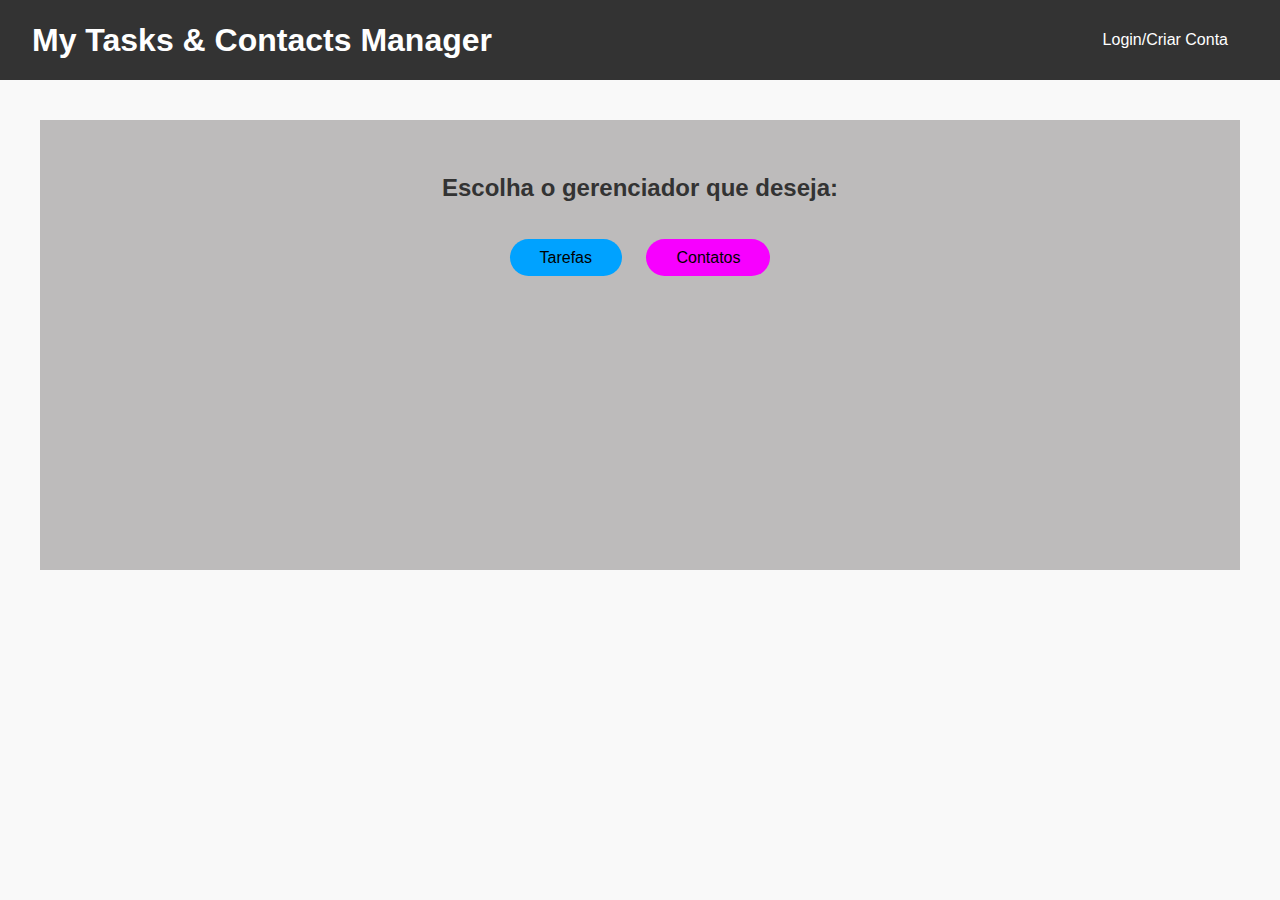
<file: src/pages/index.html>
<!DOCTYPE html>
<html lang="pt-BR">
<head>
    <meta charset="UTF-8">
    <meta name="viewport" content="width=device-width, initial-scale=1.0">
    <title>My Tasks & Contacts Manager</title>
    <link rel="stylesheet" href="../styles/default.css">
    <link rel="stylesheet" href="../styles/index.css">
</head>
<body>
    
    <header>

        <a href="./index.html"><h1>My Tasks & Contacts Manager</h1></a>

        <button id="login" onclick="">Login/Criar Conta</button>

    </header>

    <div id="opt">

        <h2>Escolha o gerenciador que deseja:</h2>

        <div>
            <a class="links" href="./tasksMngr/home.html" style="background-color: rgb(0, 162, 255);">Tarefas</a>
            <a class="links" href="./contactsMngr/home.html" style="background-color: rgb(247, 0, 255)">Contatos</a>

        </div>

    </div>

</body>
</html>
</file>
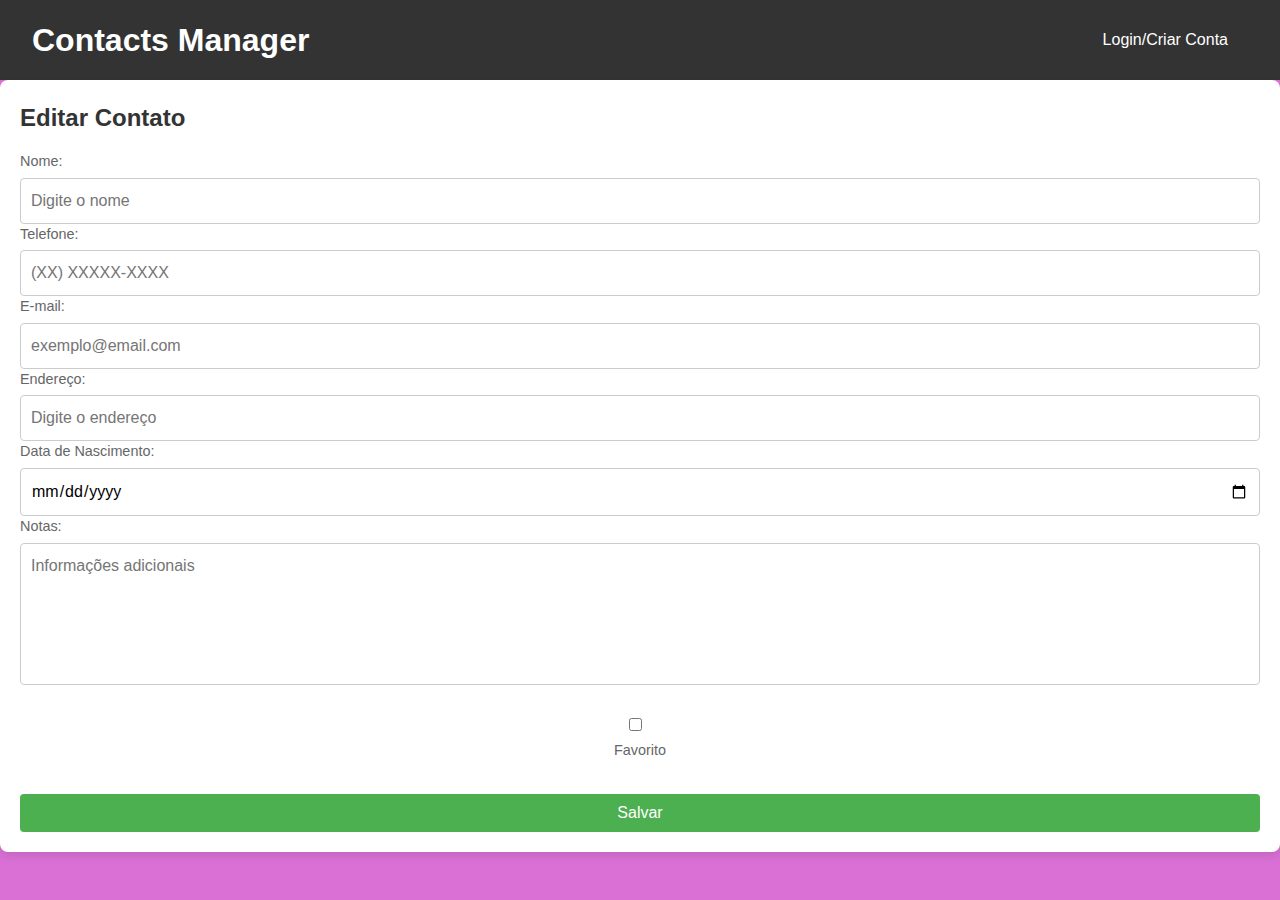
<file: src/pages/contactsMngr/editar.html>
<!DOCTYPE html>
<html lang="pt-BR">
<head>
    <meta charset="UTF-8">
    <meta name="viewport" content="width=device-width, initial-scale=1.0">
    <link rel="stylesheet" href="../../styles/default.css">
    <link rel="stylesheet" href="../../styles/contactsMngr/home.css">
    <script src="../../js/contacts_scripts/editar/editar.js" type="module"></script>    
    <title>Contacts Manager</title>
</head>

<body>

    <header>

        <a href="../index.html"><h1>Contacts Manager</h1></a>

        <button id="login" onclick="">Login/Criar Conta</button>

    </header>
        
    <div class="form-container">
        <form id="editForm" method="post" onsubmit="salvarEdicao(event);">
            <fieldset>
                <legend>Editar Contato</legend>                    
                
                <!-- Informações Básicas -->
                <div class="form-group">
                    <label for="name">Nome:</label>
                    <input type="text" name="name" id="editName" placeholder="Digite o nome" required>
                </div>
                
                <!--Telefone-->
                <div class="form-group">
                    <label for="phone">Telefone:</label>
                    <input type="text" name="phone" id="editPhone" placeholder="(XX) XXXXX-XXXX" required>
                </div>
                
                <!-- E-mail -->
                <div class="form-group">
                    <label for="email">E-mail:</label>
                    <input type="email" name="email" id="editEmail" placeholder="exemplo@email.com">
                </div>
                
                <!-- Endereço -->
                <div class="form-group">
                    <label for="address">Endereço:</label>
                    <input type="text" name="address" id="editAddress" placeholder="Digite o endereço">
                </div>
                
                <!-- Informações Adicionais -->
                <div class="form-group">
                    <label for="birthday">Data de Nascimento:</label>
                    <input type="date" name="birthday" id="editBirthday">
                </div>
    
                <div class="form-group">
                    <label for="notes">Notas:</label>
                    <textarea name="notes" id="editNotes" cols="30" rows="5" placeholder="Informações adicionais"></textarea>
                </div>
    
                <!-- Favorito -->
                <div class="form-group form-check">
                    <br>
                    <input type="checkbox" name="favorite" id="editFavorite">
                    <label for="favorite">Favorito</label>
                    <br>
                </div>                    
    
                <!-- Botão de envio -->
                <div class="form-group">
                    <button type="submit" name="add-btn">Salvar</button>
                </div>
            </fieldset>
        </form>
    </div>

    
</body>

</html>
</file>
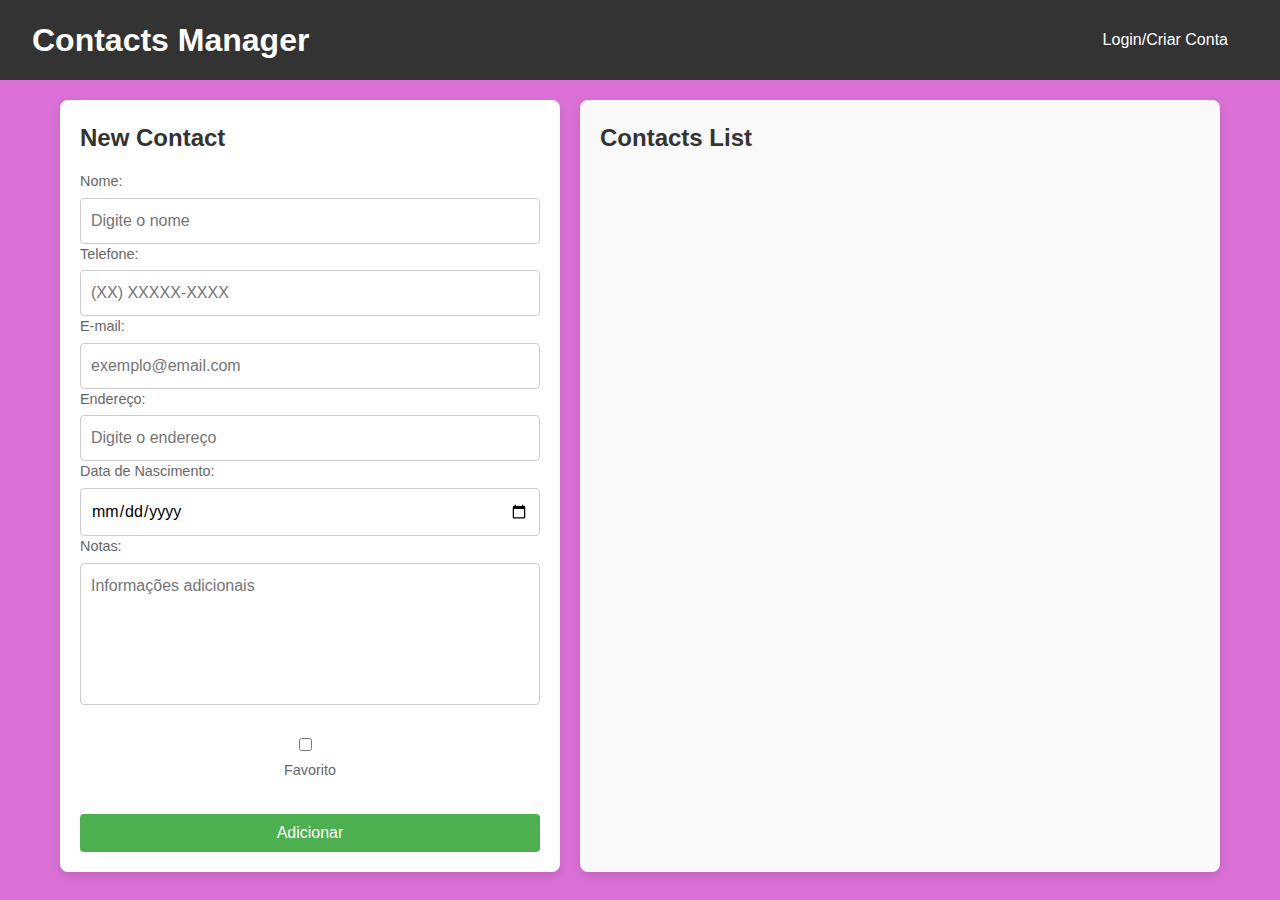
<file: src/pages/contactsMngr/home.html>
<!DOCTYPE html>
<html lang="pt-BR">
<head>
    <meta charset="UTF-8">
    <meta name="viewport" content="width=device-width, initial-scale=1.0">
    <link rel="stylesheet" href="../../styles/default.css">
    <link rel="stylesheet" href="../../styles/contactsMngr/home.css">    
    <script src="../../js/contacts_scripts/contatos.js" type="module"></script>
    <script src="../../js/contacts_scripts/actions.js"></script>
    
    <title>Contacts Manager</title>
</head>
<body>
    
    <header>

        <a href="../index.html"><h1>Contacts Manager</h1></a>

        <button id="login" onclick="">Login/Criar Conta</button>

    </header>

    <div class="container">

        <!--Formulário para adicionar novos contatos -->
        <div class="form-container">
            <form id="contactsForm" method="post">
                <fieldset>
                    <legend>New Contact</legend>
                    
                    <!-- Identificação -->
                    <input type="hidden" name="id" id="id">
                    
                    <!-- Informações Básicas -->
                    <div class="form-group">
                        <label for="name">Nome:</label>
                        <input type="text" name="name" id="name" placeholder="Digite o nome" required>
                    </div>
                    
                    <!--Telefone-->
                    <div class="form-group">
                        <label for="phone">Telefone:</label>
                        <input type="text" name="phone" id="phone" placeholder="(XX) XXXXX-XXXX" required>
                    </div>
                    
                    <!-- E-mail -->
                    <div class="form-group">
                        <label for="email">E-mail:</label>
                        <input type="email" name="email" id="email" placeholder="exemplo@email.com">
                    </div>
                    
                    <!-- Endereço -->
                    <div class="form-group">
                        <label for="address">Endereço:</label>
                        <input type="text" name="address" id="address" placeholder="Digite o endereço">
                    </div>
                    
                    <!-- Informações Adicionais -->
                    <div class="form-group">
                        <label for="birthday">Data de Nascimento:</label>
                        <input type="date" name="birthday" id="birthday">
                    </div>
        
                    <div class="form-group">
                        <label for="notes">Notas:</label>
                        <textarea name="notes" id="notes" cols="30" rows="5" placeholder="Informações adicionais"></textarea>
                    </div>
        
                    <!-- Favorito -->
                    <div class="form-group form-check">
                        <br>
                        <input type="checkbox" name="favorite" id="favorite">
                        <label for="favorite">Favorito</label>
                        <br>
                    </div>                    
        
                    <!-- Botão de envio -->
                    <div class="form-group">
                        <button type="submit" name="add-btn">Adicionar</button>
                    </div>
                </fieldset>
            </form>
        </div>

        <!--Lista de contatos-->
        <!-- Lista de Contatos -->
    <div class="contacts-list">
        <h2>Contacts List</h2>
        <ul id="contacts">
        </ul>
    </div>
    </div>
    
    
</body>
</html>
</file>
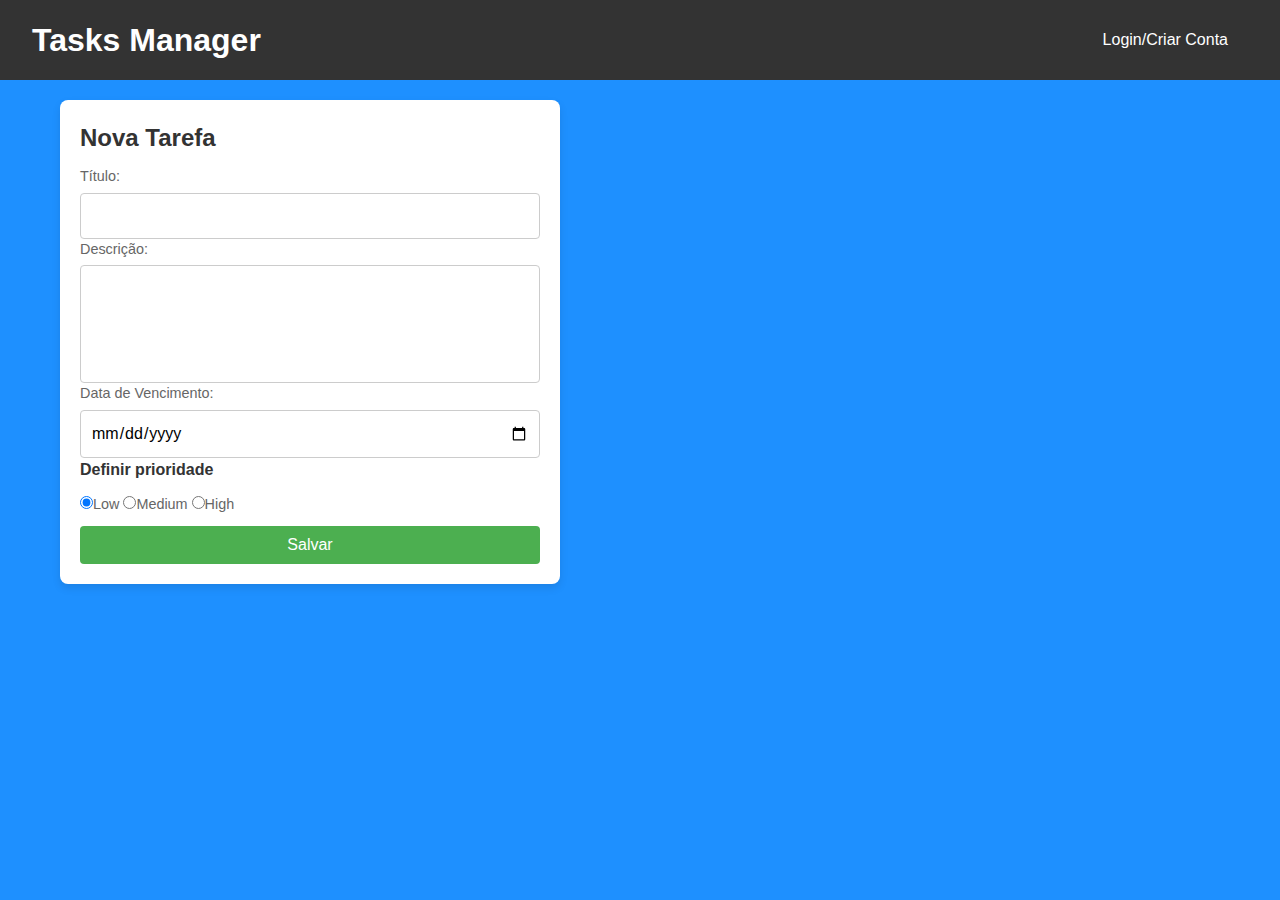
<file: src/pages/tasksMngr/home.html>
<!DOCTYPE html>
<html lang="en">

<head>
    <meta charset="UTF-8">
    <meta name="viewport" content="width=device-width, initial-scale=1.0">
    <link rel="stylesheet" href="../../styles/default.css">
    <link rel="stylesheet" href="../../styles/tasksMngr/home.css">
    <title>Tasks Manager</title>
</head>

<body>

    <header>

        <a href="../index.html">
            <h1>Tasks Manager</h1>
        </a>

        <button id="login" onclick="">Login/Criar Conta</button>
    </header>


    <div class="container">

        <div class="form-container">
            <form id="tasksForm" action="">
                <fieldset>
                    <legend>Nova Tarefa</legend>
                    
                    <input type="hidden" name="id" id="id">

                    <div class="form-group">                        
                        <label for="taskTitle">Título:</label>
                        <input type="text" name="taskTitle" id="taskTitle" required>           
                    </div>
                    
                    <div class="form-group">
                        <label for="taskDescription">Descrição:</label>
                        <textarea name="taskDescription" id="taskDescription" rows="4" required></textarea>
                    </div>

                    <div class="form-group">
                        <label for="taskDueDate">Data de Vencimento:</label>
                        <input type="date" name="taskDueDate" id="taskDueDate" required>
                    </div>

                    <fieldset id="defPrioridades">
                        <legend>Definir prioridade</legend>

                        <label for="prioritySelect">
                            <input type="radio" name="priority" value="low" checked>Low
                            <input type="radio" name="priority" value="medium">Medium
                            <input type="radio" name="priority" value="high">High
                        </label>
                    </fieldset>
                    
                    <div class="form-group">
                        <button type="submit" name="add-btn" onclick="cadastrarTarefa(event);">Salvar</button>
                    </div>

                </fieldset>
        </div>

    </div>

</body>

</html>
</file>
<file: src/styles/index.css>
body {
    background-color: #f9f9f9; /* Cor de fundo clara */
}

#opt{
    background-color: rgb(189, 187, 187);
    margin: 40px;    
    height: 450px;
    display: flex;
    flex-direction: column;    
    gap: 40px;  
    align-items: center;   
    padding: 50px;    
}

.links{
    height: fit-content;
    padding: 10px 30px;
    margin: 10px;
    text-decoration: none;
    color: black;
    border-radius: 30px;
}

a:hover{
    opacity: 0.8; /* Cor de texto ao passar o mouse */
}
</file>
<file: src/styles/contactsMngr/home.css>
body{
    background-color: #DA70D6;
}

/* Container Principal */
.container {
    display: flex;
    justify-content: space-between; /* Espaça os itens */
    gap: 20px; /* Espaçamento entre o formulário e a lista de contatos */
    max-width: 1200px;
    margin: 0 auto; /* Centraliza o layout na tela */
    padding: 20px;
}

/* Estilo do Formulário */
.form-container {
    flex: 0 0 500px; /* Definindo a largura fixa do formulário */
    background: #fff;
    padding: 20px;
    border-radius: 8px;
    box-shadow: 0 4px 8px rgba(0, 0, 0, 0.1);
}

/* Lista de Contatos */
.contacts-list {
    flex: 1; /* Ocupa o espaço restante */
    background: #f9f9f9;
    padding: 20px;
    border-radius: 8px;
    box-shadow: 0 4px 8px rgba(0, 0, 0, 0.1);
    overflow: auto;
}

.contacts-list h2 {
    margin-bottom: 10px;
}

ul#contacts {
    list-style-type: none;
    padding-left: 0;
}

ul#contacts li {
    padding: 10px 0;
    border-bottom: 1px solid #ccc;
}

/*Botão de editar contatos*/
ul#contacts #editCt{
    background-color: none;
    color:cornflowerblue;
    border: none;
    cursor: pointer;
    transition: background-color 0.3s;
}

/*Botão de deletar contatos*/

ul#contacts #delCt{
    background-color: none;
    color: red;
    border: none;
    cursor: pointer;
    transition: background-color 0.3s;
}

ul#contacts button:hover{
    background-color: #ccc;
}

form {
    display: flex;
    flex-direction: column;
    gap: 15px;
}

legend {
    font-size: 1.5rem;
    font-weight: bold;
    color: #333;
    margin-bottom: 15px;
}

.form-group {
    display: flex;
    flex-direction: column;
    gap: 5px;
}

label {
    font-size: 0.9rem;
    color: #666;
}

input, textarea, button[type="submit"] {
    padding: 10px;
    border: 1px solid #ccc;
    border-radius: 4px;
    font-size: 1rem;
}

input[type="checkbox"] {
    width: auto;
    margin-right: 10px;
}

textarea {
    resize: none;
}

button[type="submit"] {
    background-color: #4caf50;
    color: #fff;
    border: none;
    cursor: pointer;
    transition: background-color 0.3s;
}

button[type="submit"]:hover {
    background-color: #45a049;
}

.form-check {
    display: flex;
    align-items: center;
    gap: 9px;
}

/* Responsividade */
@media (max-width: 768px) {
    .container {
        flex-direction: column; /* Empilha os itens em telas menores */
        align-items: center; /* Centraliza os itens */
    }

    .form-container {
        width: 100%;
        max-width: 500px;
    }

    .contacts-list {
        width: 100%;
        max-width: 500px;
        overflow: auto;
    }
}
</file>
<file: src/styles/tasksMngr/home.css>
body{
    background-color: #1E90FF;
}

.container{
    display: flex;
    justify-content: space-between;
    gap: 20px;
    max-width: 1200px;
    margin: 0 auto;
    padding: 20px;
}

.form-container{

    flex: 0 0 500px;
    background: #fff;
    padding: 20px;
    border-radius: 8px;
    box-shadow: 0 4px 8px rgba(0, 0, 0, 0.1);
}

form{
    display: flex;
    flex-direction: column;
    gap: 10px;
}

legend {
    font-size: 1.5rem;
    font-weight: bold;
    margin-bottom: 10px;
}

#defPrioridades legend{
    font-size: medium;
    font-weight: 600;    
}

#defPrioridades{
    margin-bottom: 10px;
}

#defPrioridades input{

}

.form-group {
    display: flex;
    flex-direction: column;
    gap: 5px;
}

label {
    font-size: 0.9rem;
    color: #666;
}

input, textarea, button[type="submit"] {
    padding: 10px;
    border: 1px solid #ccc;
    border-radius: 4px;
    font-size: 1rem;
}

input[type="checkbox"] {
    width: auto;
    margin-right: 10px;
}


textarea {
    resize: none;
}

button[type="submit"] {
    background-color: #4caf50;
    color: #fff;
    border: none;
    cursor: pointer;
    transition: background-color 0.3s;
}

button[type="submit"]:hover {
    background-color: #45a049;
}

.form-check {
    display: flex;
    align-items: center;
    gap: 9px;
}

/* Responsividade */
@media (max-width: 768px) {
    .container {
        flex-direction: column; /* Empilha os itens em telas menores */
        align-items: center; /* Centraliza os itens */
    }

    .form-container {
        width: 100%;
        max-width: 500px;
    }

    .tasks-list {
        width: 100%;
        max-width: 500px;
    }
}
</file>
<file: src/styles/default.css>
/* Reset básico */
* {
    margin: 0;
    padding: 0;
    box-sizing: border-box;
}

/* Remover estilos padrão em listas */
ul, ol {
    list-style: none;
}

/* Remover estilos padrão em links */
a {
    text-decoration: none;
    color: inherit;
}

a:hover{
    opacity: 0.8; /* Cor de texto ao passar o mouse */
}

/* Garantir estilos consistentes em botões */
button {
    border: none;
    background: none;
    cursor: pointer;
    color: white;
    padding: 10px 20px;
    font-size: 1em;
}

button:hover{
    background-color: #252525; /* Cor de fundo do botão ao passar o mouse */
}

/* Ajustar fontes e suavizar texto */
body {
    margin: 0;
    padding: 0;
    font-family: Arial, sans-serif; /* Escolha uma fonte padrão */
    line-height: 1.5;
    color: #333; /* Cor de texto legível */
    -webkit-font-smoothing: antialiased;
    -moz-osx-font-smoothing: grayscale;
}

/* Garantir estilo consistente para imagens */
img {
    max-width: 100%;
    height: auto;
    display: block;
}

/* Ajustar inputs, selects e textareas */
input, select, textarea {
    font-family: inherit;
    font-size: 100%;
    line-height: inherit;
    border: none;
    outline: none;
}

/* Definir bordas consistentes */
fieldset {
    border: none;
    padding: 0;
}

/* Remover estilos padrão de tabelas */
table {
    border-collapse: collapse;
    width: 100%;
}

th, td {
    text-align: left;
    padding: 8px;
}

/* Garantir que elementos de mídia ocupem seu contêiner */
video, audio {
    max-width: 100%;
    height: auto;
}


header{
    background-color: #333;
    color: #fff;
    padding: 2em;
    height: 80px;
    display: flex;
    align-items: center;
    justify-content: space-between;
}
</file>
